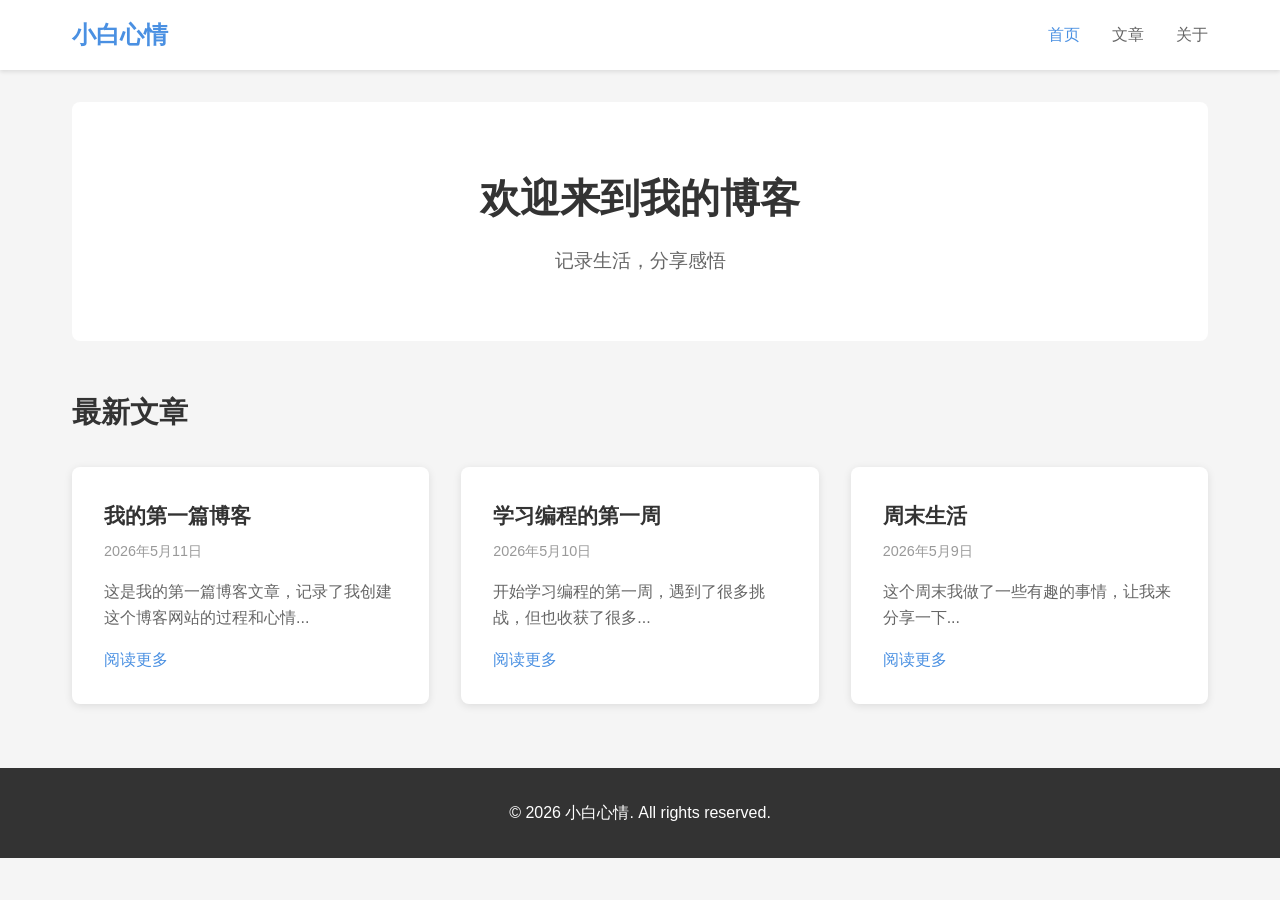
<file: index.html>
<!DOCTYPE html>
<html lang="zh-CN">
<head>
    <meta charset="UTF-8">
    <meta name="viewport" content="width=device-width, initial-scale=1.0">
    <title>小白心情 - 个人博客</title>
    <link rel="stylesheet" href="styles.css">
</head>
<body>
    <header>
        <nav>
            <div class="logo">小白心情</div>
            <ul class="nav-links">
                <li><a href="index.html" class="active">首页</a></li>
                <li><a href="articles.html">文章</a></li>
                <li><a href="about.html">关于</a></li>
            </ul>
        </nav>
    </header>

    <main>
        <section class="hero">
            <h1>欢迎来到我的博客</h1>
            <p>记录生活，分享感悟</p>
        </section>

        <section class="latest-articles">
            <h2>最新文章</h2>
            <div class="article-grid">
                <article class="article-card">
                    <h3><a href="articles/first-article.html">我的第一篇博客</a></h3>
                    <p class="article-date">2026年5月11日</p>
                    <p class="article-excerpt">这是我的第一篇博客文章，记录了我创建这个博客网站的过程和心情...</p>
                    <a href="articles/first-article.html" class="read-more">阅读更多</a>
                </article>
                <article class="article-card">
                    <h3><a href="articles/second-article.html">学习编程的第一周</a></h3>
                    <p class="article-date">2026年5月10日</p>
                    <p class="article-excerpt">开始学习编程的第一周，遇到了很多挑战，但也收获了很多...</p>
                    <a href="articles/second-article.html" class="read-more">阅读更多</a>
                </article>
                <article class="article-card">
                    <h3><a href="articles/third-article.html">周末生活</a></h3>
                    <p class="article-date">2026年5月9日</p>
                    <p class="article-excerpt">这个周末我做了一些有趣的事情，让我来分享一下...</p>
                    <a href="articles/third-article.html" class="read-more">阅读更多</a>
                </article>
            </div>
        </section>
    </main>

    <footer>
        <p>&copy; 2026 小白心情. All rights reserved.</p>
    </footer>

    <script src="main.js"></script>
</body>
</html>
</file>
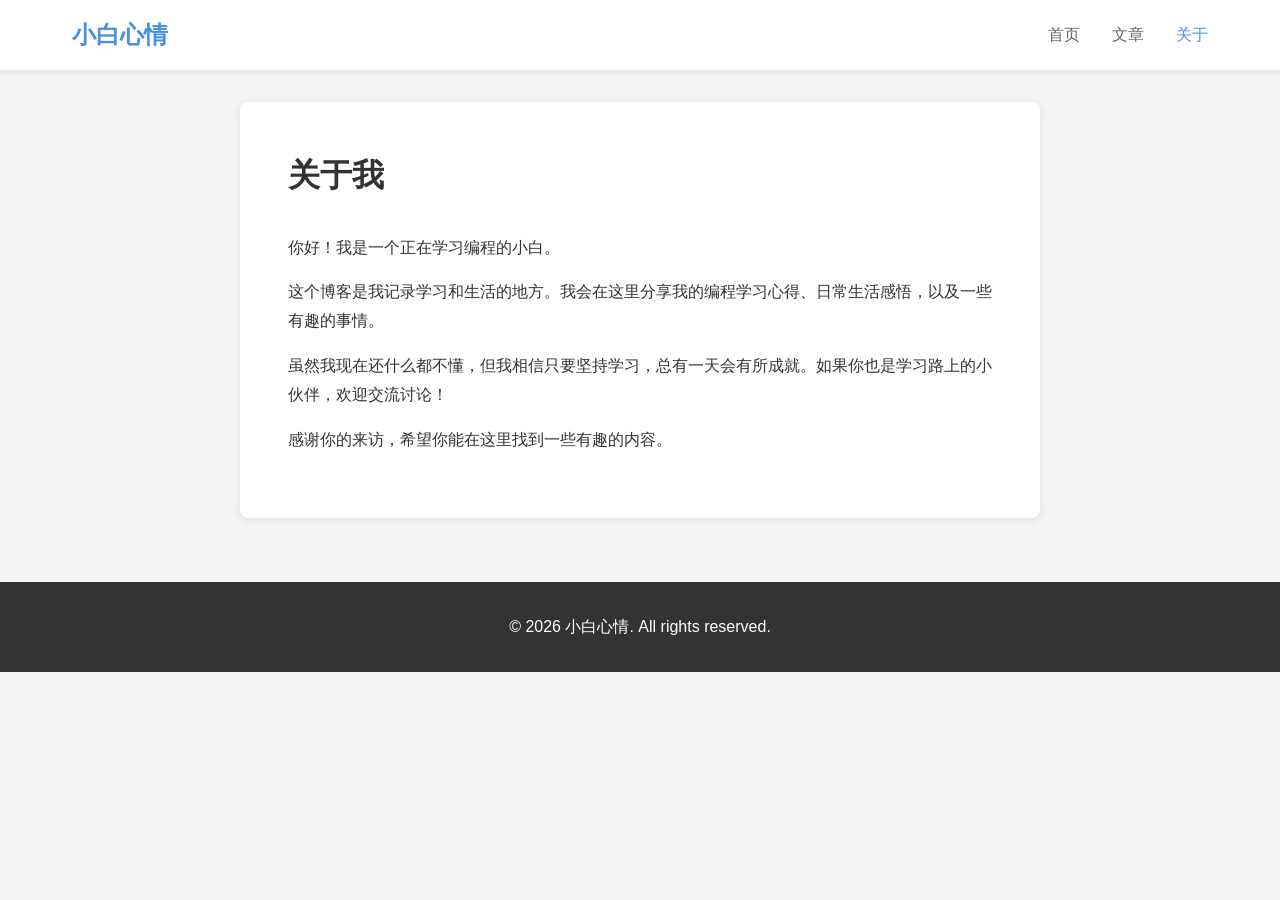
<file: about.html>
<!DOCTYPE html>
<html lang="zh-CN">
<head>
    <meta charset="UTF-8">
    <meta name="viewport" content="width=device-width, initial-scale=1.0">
    <title>关于 - 小白心情</title>
    <link rel="stylesheet" href="styles.css">
</head>
<body>
    <header>
        <nav>
            <div class="logo">小白心情</div>
            <ul class="nav-links">
                <li><a href="index.html">首页</a></li>
                <li><a href="articles.html">文章</a></li>
                <li><a href="about.html" class="active">关于</a></li>
            </ul>
        </nav>
    </header>

    <main>
        <section class="about-content">
            <h1>关于我</h1>
            <p>你好！我是一个正在学习编程的小白。</p>
            <p>这个博客是我记录学习和生活的地方。我会在这里分享我的编程学习心得、日常生活感悟，以及一些有趣的事情。</p>
            <p>虽然我现在还什么都不懂，但我相信只要坚持学习，总有一天会有所成就。如果你也是学习路上的小伙伴，欢迎交流讨论！</p>
            <p>感谢你的来访，希望你能在这里找到一些有趣的内容。</p>
        </section>
    </main>

    <footer>
        <p>&copy; 2026 小白心情. All rights reserved.</p>
    </footer>

    <script src="main.js"></script>
</body>
</html>
</file>
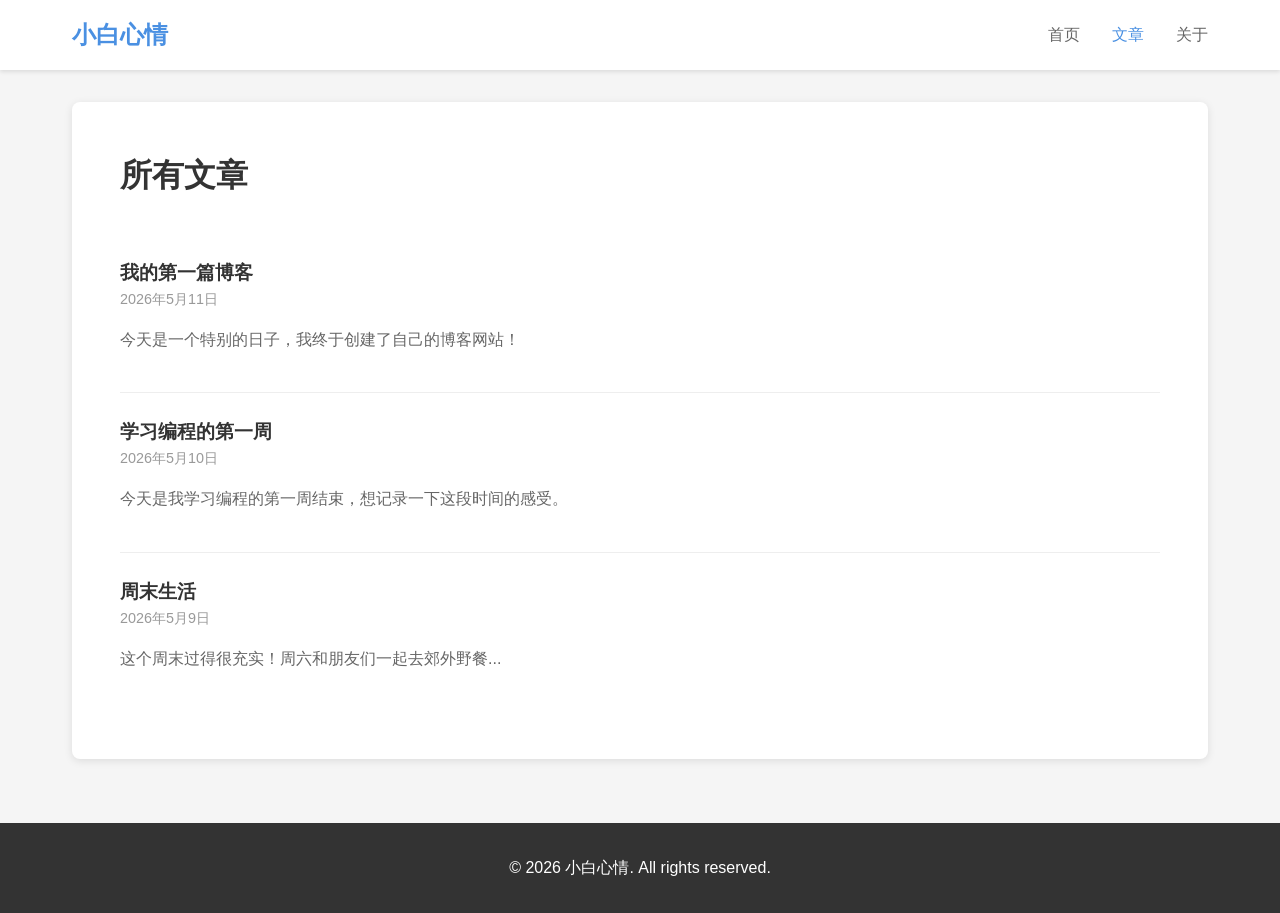
<file: articles.html>
<!DOCTYPE html>
<html lang="zh-CN">
<head>
    <meta charset="UTF-8">
    <meta name="viewport" content="width=device-width, initial-scale=1.0">
    <title>文章列表 - 小白心情</title>
    <link rel="stylesheet" href="styles.css">
</head>
<body>
    <header>
        <nav>
            <div class="logo">小白心情</div>
            <ul class="nav-links">
                <li><a href="index.html">首页</a></li>
                <li><a href="articles.html" class="active">文章</a></li>
                <li><a href="about.html">关于</a></li>
            </ul>
        </nav>
    </header>

    <main>
        <section class="articles-list">
            <h1>所有文章</h1>
            <div class="article-item">
                <h3><a href="articles/first-article.html">我的第一篇博客</a></h3>
                <p class="article-date">2026年5月11日</p>
                <p class="article-excerpt">今天是一个特别的日子，我终于创建了自己的博客网站！</p>
            </div>
            <div class="article-item">
                <h3><a href="articles/second-article.html">学习编程的第一周</a></h3>
                <p class="article-date">2026年5月10日</p>
                <p class="article-excerpt">今天是我学习编程的第一周结束，想记录一下这段时间的感受。</p>
            </div>
            <div class="article-item">
                <h3><a href="articles/third-article.html">周末生活</a></h3>
                <p class="article-date">2026年5月9日</p>
                <p class="article-excerpt">这个周末过得很充实！周六和朋友们一起去郊外野餐...</p>
            </div>
        </section>
    </main>

    <footer>
        <p>&copy; 2026 小白心情. All rights reserved.</p>
    </footer>

    <script src="main.js"></script>
</body>
</html>
</file>
<file: styles.css>
* {
    margin: 0;
    padding: 0;
    box-sizing: border-box;
}

body {
    font-family: -apple-system, BlinkMacSystemFont, "Segoe UI", Roboto, "Helvetica Neue", Arial, sans-serif;
    line-height: 1.6;
    color: #333;
    background-color: #f5f5f5;
}

header {
    background-color: #fff;
    box-shadow: 0 2px 4px rgba(0,0,0,0.1);
    position: sticky;
    top: 0;
    z-index: 100;
}

nav {
    max-width: 1200px;
    margin: 0 auto;
    padding: 1rem 2rem;
    display: flex;
    justify-content: space-between;
    align-items: center;
}

.logo {
    font-size: 1.5rem;
    font-weight: bold;
    color: #4a90e2;
}

.nav-links {
    display: flex;
    list-style: none;
    gap: 2rem;
}

.nav-links a {
    text-decoration: none;
    color: #666;
    transition: color 0.3s;
}

.nav-links a:hover,
.nav-links a.active {
    color: #4a90e2;
}

main {
    max-width: 1200px;
    margin: 2rem auto;
    padding: 0 2rem;
}

.hero {
    text-align: center;
    padding: 4rem 2rem;
    background-color: #fff;
    border-radius: 8px;
    margin-bottom: 3rem;
}

.hero h1 {
    font-size: 2.5rem;
    margin-bottom: 1rem;
    color: #333;
}

.hero p {
    font-size: 1.2rem;
    color: #666;
}

.latest-articles h2 {
    font-size: 1.8rem;
    margin-bottom: 2rem;
    color: #333;
}

.article-grid {
    display: grid;
    grid-template-columns: repeat(auto-fit, minmax(300px, 1fr));
    gap: 2rem;
}

.article-card {
    background-color: #fff;
    padding: 2rem;
    border-radius: 8px;
    box-shadow: 0 2px 8px rgba(0,0,0,0.1);
    transition: transform 0.3s, box-shadow 0.3s;
}

.article-card:hover {
    transform: translateY(-5px);
    box-shadow: 0 4px 12px rgba(0,0,0,0.15);
}

.article-card h3 {
    font-size: 1.3rem;
    margin-bottom: 0.5rem;
}

.article-card h3 a {
    text-decoration: none;
    color: #333;
    transition: color 0.3s;
}

.article-card h3 a:hover {
    color: #4a90e2;
}

.article-date {
    font-size: 0.9rem;
    color: #999;
    margin-bottom: 1rem;
}

.article-excerpt {
    color: #666;
    margin-bottom: 1rem;
}

.read-more {
    display: inline-block;
    color: #4a90e2;
    text-decoration: none;
    font-weight: 500;
}

.read-more:hover {
    text-decoration: underline;
}

footer {
    background-color: #333;
    color: #fff;
    text-align: center;
    padding: 2rem;
    margin-top: 4rem;
}

.article-content {
    background-color: #fff;
    padding: 3rem;
    border-radius: 8px;
    box-shadow: 0 2px 8px rgba(0,0,0,0.1);
    max-width: 800px;
    margin: 0 auto;
}

.article-content h1 {
    font-size: 2rem;
    margin-bottom: 0.5rem;
}

.article-meta {
    font-size: 0.9rem;
    color: #999;
    margin-bottom: 2rem;
    padding-bottom: 1rem;
    border-bottom: 1px solid #eee;
}

.article-body {
    line-height: 1.8;
    color: #333;
}

.article-body p {
    margin-bottom: 1.5rem;
}

.back-link {
    display: inline-block;
    margin-bottom: 2rem;
    color: #4a90e2;
    text-decoration: none;
}

.back-link:hover {
    text-decoration: underline;
}

.about-content {
    background-color: #fff;
    padding: 3rem;
    border-radius: 8px;
    box-shadow: 0 2px 8px rgba(0,0,0,0.1);
    max-width: 800px;
    margin: 0 auto;
}

.about-content h1 {
    font-size: 2rem;
    margin-bottom: 2rem;
}

.about-content p {
    margin-bottom: 1rem;
    line-height: 1.8;
}

.articles-list {
    background-color: #fff;
    padding: 3rem;
    border-radius: 8px;
    box-shadow: 0 2px 8px rgba(0,0,0,0.1);
}

.articles-list h1 {
    font-size: 2rem;
    margin-bottom: 2rem;
}

.article-item {
    padding: 1.5rem 0;
    border-bottom: 1px solid #eee;
}

.article-item:last-child {
    border-bottom: none;
}

.article-item h3 a {
    text-decoration: none;
    color: #333;
    transition: color 0.3s;
}

.article-item h3 a:hover {
    color: #4a90e2;
}

@media (max-width: 768px) {
    nav {
        flex-direction: column;
        gap: 1rem;
    }

    .hero h1 {
        font-size: 2rem;
    }

    .article-grid {
        grid-template-columns: 1fr;
    }

    main {
        padding: 0 1rem;
    }
}
</file>
